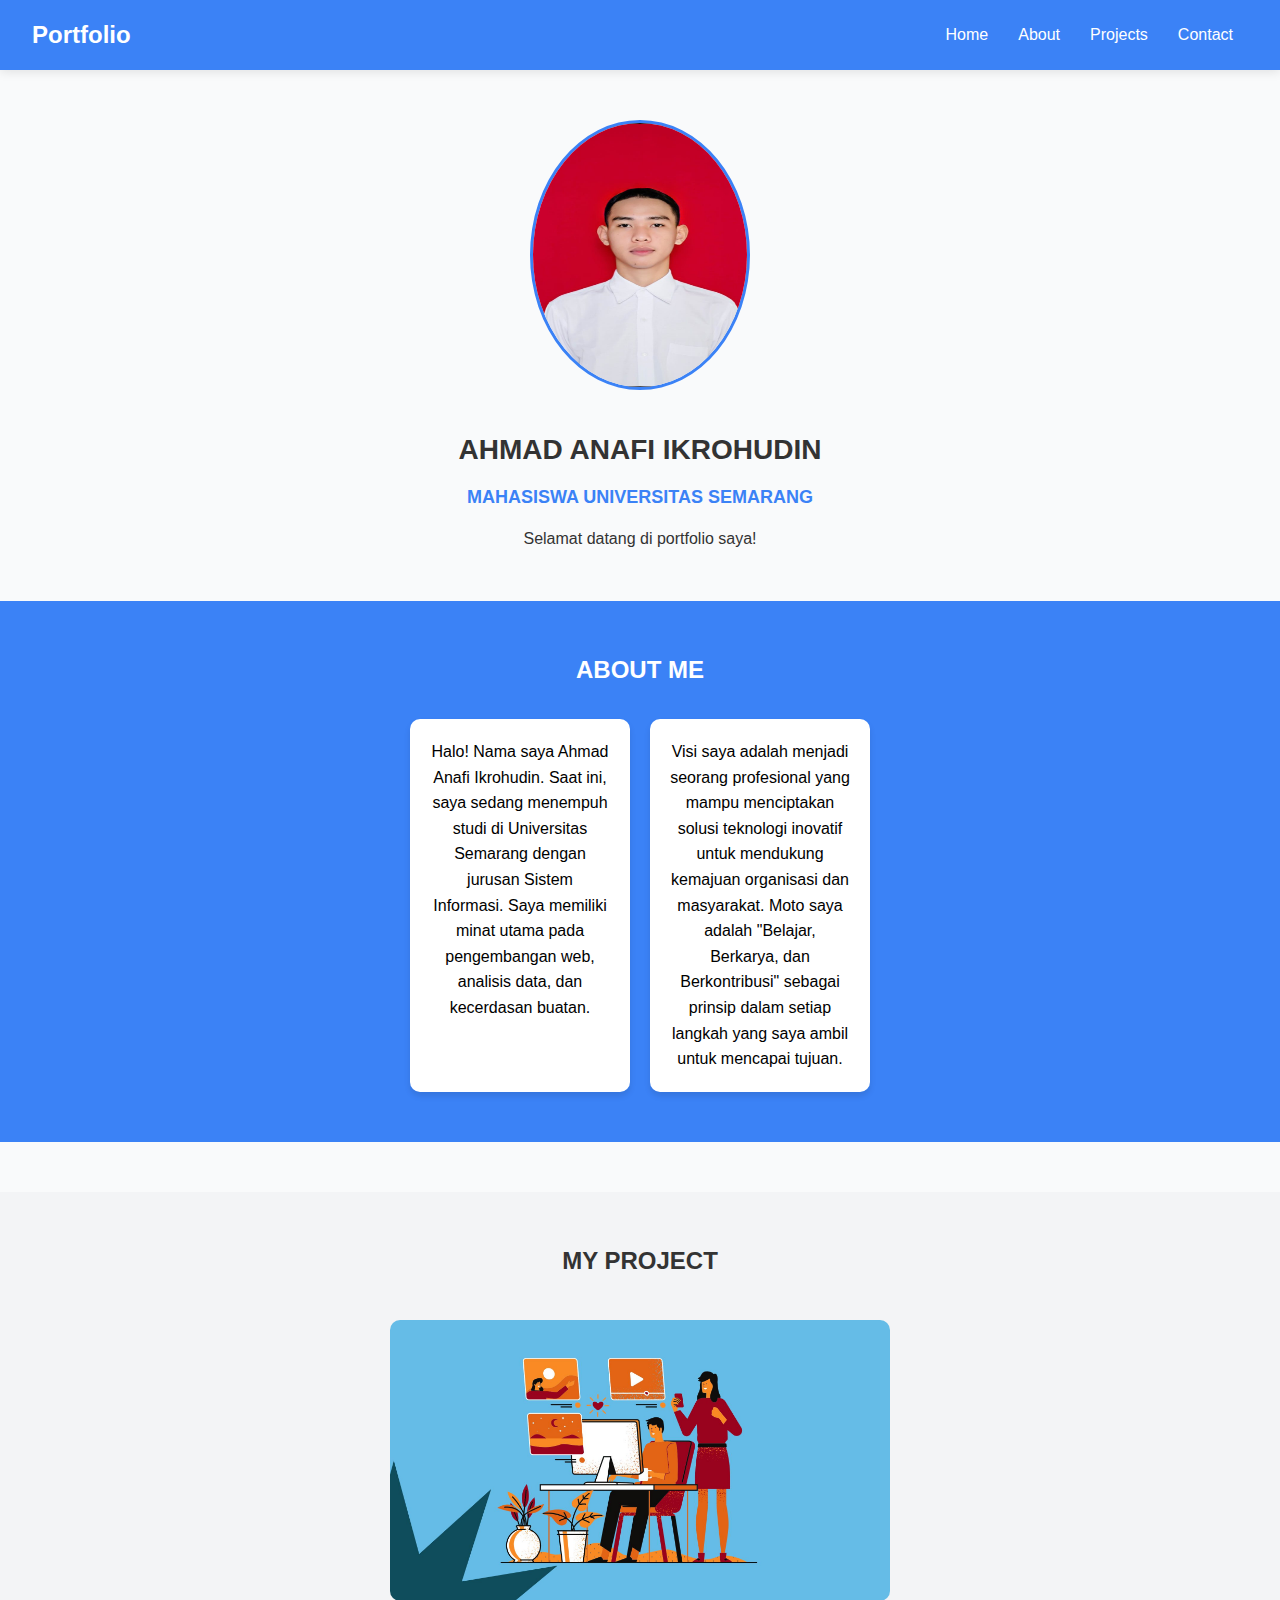
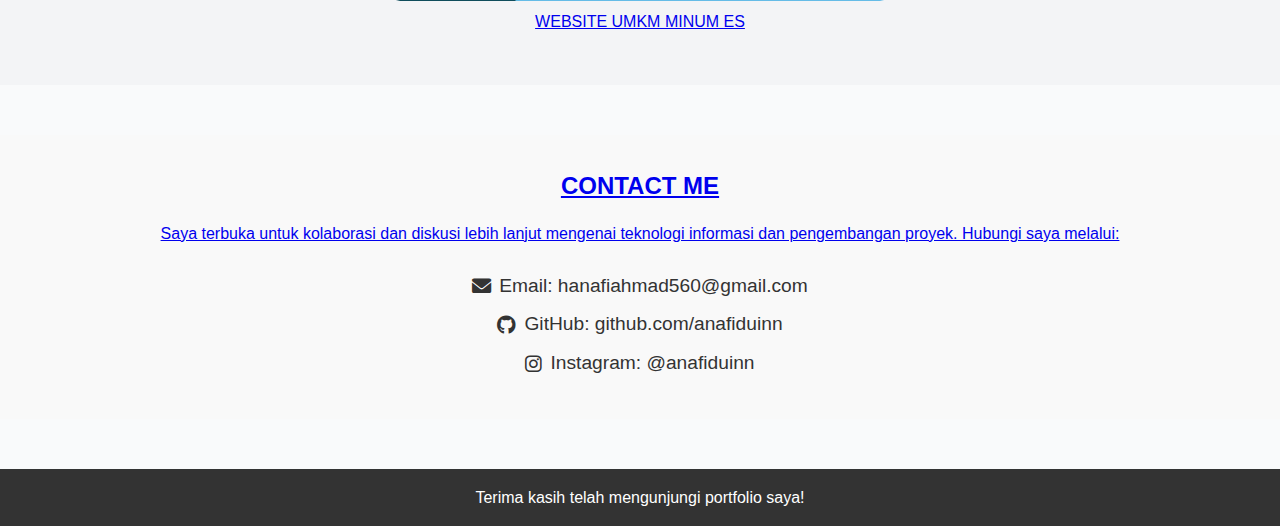
<file: menu.html>
<!DOCTYPE html>
<html lang="en">
<head>
    <meta charset="UTF-8">
    <meta name="viewport" content="width=device-width, initial-scale=1.0">
    <title>Portfolio</title>
    <link rel="stylesheet" href="https://cdnjs.cloudflare.com/ajax/libs/font-awesome/6.0.0-beta3/css/all.min.css">
    <style>
        * {
            margin: 0;
            padding: 0;
            box-sizing: border-box;
        }

        body {
            font-family: 'Arial', sans-serif;
            line-height: 1.6;
            color: #333;
            background-color: #f9fafb;
        }

        header {
            background-color: #3b82f6;
            box-shadow: 0 2px 10px rgba(0, 0, 0, 0.1);
        }

        .navbar {
            display: flex;
            justify-content: space-between;
            align-items: center;
            padding: 1rem 2rem;
            color: white;
        }

        .navbar .logo {
            font-size: 1.5rem;
            font-weight: bold;
        }

        .navbar ul {
            display: flex;
            list-style: none;
        }

        .navbar ul li {
            position: relative;
        }

        .navbar ul li a {
            text-decoration: none;
            color: white;
            margin: 0 15px;
            font-size: 1rem;
            transition: color 0.3s;
        }

        .navbar ul li a:hover {
            color: #ffdd57;
        }

        .navbar ul li .dropdown {
            display: none;
            position: absolute;
            top: 100%;
            left: 0;
            background: white;
            box-shadow: 0 4px 6px rgba(0, 0, 0, 0.1);
            border-radius: 5px;
        }

        .navbar ul li .dropdown a {
            color: #333;
            padding: 10px 15px;
            display: block;
            font-size: 0.9rem;
        }

        .navbar ul li .dropdown a:hover {
            background-color: #f3f4f6;
            color: #0073e6;
        }

        .navbar ul li:hover .dropdown {
            display: block;
        }

        .hamburger {
            display: none;
            flex-direction: column;
            cursor: pointer;
        }

        .hamburger div {
            background-color: white;
            height: 3px;
            margin: 4px;
            width: 25px;
        }

        @media (max-width: 768px) {
            .navbar ul {
                display: none;
                flex-direction: column;
                background: #3b82f6;
                position: absolute;
                top: 60px;
                right: 0;
                width: 100%;
            }

            .navbar ul li {
                text-align: center;
                margin: 0;
            }

            .navbar ul li a {
                margin: 10px 0;
            }

            .navbar ul.active {
                display: flex;
            }

            .hamburger {
                display: flex;
            }
        }

        .profile {
            margin-top: 50px;
            text-align: center;
        }

        .profile img {
            width: 220px;
            height: 270px;
            border-radius: 50%;
            background: #ccc;
            margin-bottom: 20px;
            border: 3px solid #3b82f6;
        }

        .profile h1 {
            font-size: 28px;
            margin: 10px 0;
        }

        .profile h2 {
            font-size: 18px;
            color: #3b82f6;
            margin-bottom: 15px;
        }

        .profile p {
            max-width: 600px;
            margin: 10px auto;
            font-size: 16px;
            line-height: 1.5;
        }

        section {
            margin: 50px 0;
        }

        .about-me {
            background-color: #3b82f6;
            color: white;
            padding: 50px 20px;
            text-align: center;
        }

        .about-me h2 {
            margin-bottom: 30px;
            font-size: 24px;
        }

        .about-me .cards {
            display: flex;
            justify-content: center;
            gap: 20px;
            flex-wrap: wrap;
        }

        .about-me .card {
            background: white;
            color: black;
            padding: 20px;
            border-radius: 10px;
            width: 220px;
            box-shadow: 0 4px 6px rgba(0, 0, 0, 0.1);
            transition: transform 0.3s;
        }

        .about-me .card:hover {
            transform: translateY(-5px);
        }

        .projects {
            text-align: center;
            padding: 50px 20px;
            background: #f3f4f6;
        }

        .projects h2 {
            margin-bottom: 20px;
            font-size: 24px;
        }
       


        .projects img {
            max-width: 500px;
            border-radius: 10px;
            margin-top: 20px;
            transition: transform 0.3s;
        }

        .projects img:hover {
            transform: scale(1.05);
        }

        .contact {
            background-color: #f9f9f9;
            padding: 2rem;
            text-align: center;
        }
        .contact h2 {
            margin-bottom: 1rem;
        }
        .contact p {
            margin-bottom: 1.5rem;
        }
        .contact ul {
            list-style: none;
            padding: 0;
        }
        .contact ul li {
            margin: 0.5rem 0;
        }
        .contact ul li a {
            text-decoration: none;
            color: #333;
            font-size: 1.2rem;
            display: flex;
            align-items: center;
            justify-content: center;
        }
        .contact ul li a .icon {
            margin-right: 0.5rem;
        }
        .contact ul li a:hover {
            color: #0073e6;
        }
        footer {
            background-color: #333;
            color: white;
            text-align: center;
            padding: 1rem 0;
            margin-top: 2rem;
        }
    </style>
</head>
<body>
    <header>
        <nav class="navbar">
            <div class="logo">Portfolio</div>
            <ul>
                <li><a href="#profile">Home</a></li>
                <li><a href="#about">About</a></li>
                <li><a href="#project">Projects</a></li>
                <li>
                    <a href="#contact">Contact</a>
                </li>
            </ul>
            <div class="hamburger">
                <div></div>
                <div></div>
                <div></div>
            </div>
        </nav>
    </header>

    <section class="profile" id="profile">
        <img src="img/img1.jpg" alt="Profile Picture">
        <h1>AHMAD ANAFI IKROHUDIN</h1>
        <h2>MAHASISWA UNIVERSITAS SEMARANG</h2>
        <p>Selamat datang di portfolio saya! </p>
    </section>

    <section class="about-me" id="about">
        <h2>ABOUT ME</h2>
        <div class="cards">
            <div class="card">
                <p>Halo! Nama saya Ahmad Anafi Ikrohudin. Saat ini, saya sedang menempuh studi di Universitas Semarang dengan jurusan Sistem Informasi. Saya memiliki minat utama pada pengembangan web, analisis data, dan kecerdasan buatan.</p>
            </div>
            <div class="card">
                <p>Visi saya adalah menjadi seorang profesional yang mampu menciptakan solusi teknologi inovatif untuk mendukung kemajuan organisasi dan masyarakat. Moto saya adalah "Belajar, Berkarya, dan Berkontribusi" sebagai prinsip dalam setiap langkah yang saya ambil untuk mencapai tujuan.</p>
            </div>
        </div>
        
    </section>

        <section class="projects" id="project">
            <h2>MY PROJECT</h2>
            <a href="project.html"><img src="img/img5.jpg" alt="Website UMKM">
            <p>WEBSITE UMKM MINUM ES</p>
        </section>

    <section class="contact" id="contact">
        <h2>CONTACT ME</h2>
        <p>Saya terbuka untuk kolaborasi dan diskusi lebih lanjut mengenai teknologi informasi dan pengembangan proyek. Hubungi saya melalui:</p>
        <ul>
            <li>
                <a href="hanafiahmad560@gmail.com" target="_blank">
                    <i class="fas fa-envelope icon"></i>Email: hanafiahmad560@gmail.com
                </a>
            </li>
            <li>
                <a href="https://github.com/anafiudinn" target="_blank">
                    <i class="fab fa-github icon"></i>GitHub: github.com/anafiduinn
                </a>
            </li>
            <li>
                <a href="https://instagram.com/anafiudinn" target="_blank">
                    <i class="fab fa-instagram icon"></i>Instagram: @anafiduinn
                </a>
            </li>
        </ul>
    </section>

    <footer>
        <p>Terima kasih telah mengunjungi portfolio saya!</p>
    </footer>
</body>
</html>
</file>
